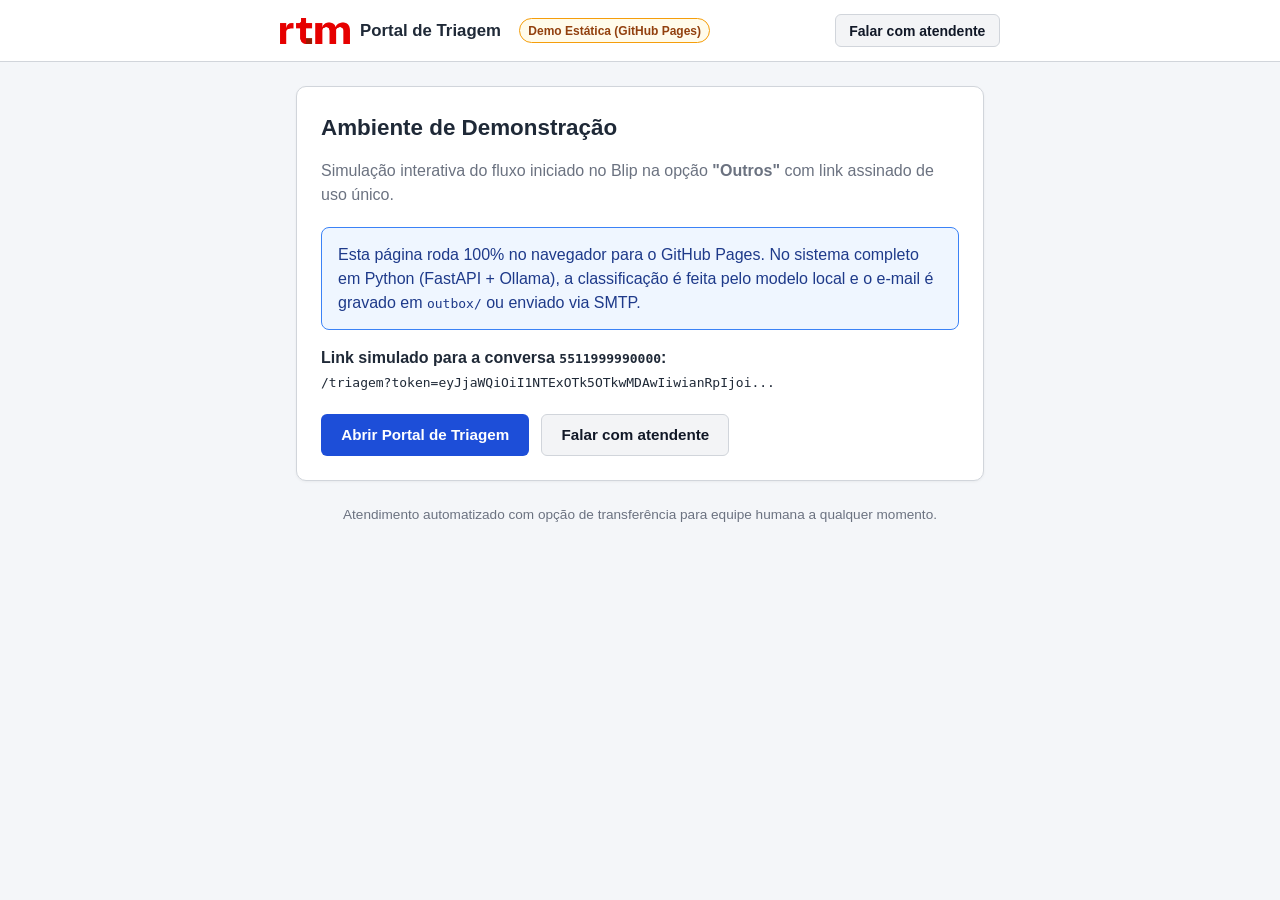
<file: docs/index.html>
<!DOCTYPE html>
<html lang="pt-BR">
<head>
  <meta charset="UTF-8">
  <meta name="viewport" content="width=device-width, initial-scale=1.0">
  <title>Portal de Triagem RTM — Demonstração Interativa</title>
  <link rel="stylesheet" href="styles.css">
  <style>
    .demo-pills {
      display: flex;
      gap: 0.5rem;
      flex-wrap: wrap;
      margin-bottom: 1rem;
    }
    .btn-pill {
      background: var(--secondary);
      color: var(--secondary-text);
      border: 1px solid var(--border);
      border-radius: 999px;
      padding: 0.35rem 0.8rem;
      font-size: 0.82rem;
      font-weight: 600;
      cursor: pointer;
    }
    .btn-pill:hover {
      background: #e5e7eb;
    }
    .eml-preview {
      background: #111827;
      color: #f9fafb;
      padding: 1rem;
      border-radius: 8px;
      font-family: ui-monospace, SFMono-Regular, Menlo, Consolas, monospace;
      font-size: 0.82rem;
      white-space: pre-wrap;
      overflow-x: auto;
      margin-top: 0.75rem;
    }
    .hidden {
      display: none;
    }
  </style>
</head>
<body>
  <header class="topbar">
    <div class="topbar-inner">
      <div class="brand">
        <img class="brand-logo" src="rtm-logo.png" alt="RTM">
        <span>Portal de Triagem</span>
        <span class="badge-demo">Demo Estática (GitHub Pages)</span>
      </div>
      <button type="button" class="btn btn-secondary btn-sm" onclick="irParaAtendente()">
        Falar com atendente
      </button>
    </div>
  </header>

  <main class="container">
    <!-- TELA 1: INÍCIO / LINK DO BLIP -->
    <section id="screen-launcher" class="card">
      <h1>Ambiente de Demonstração</h1>
      <p class="subtitle">
        Simulação interativa do fluxo iniciado no Blip na opção <strong>"Outros"</strong> com link assinado de uso único.
      </p>

      <div class="alert alert-info">
        Esta página roda 100% no navegador para o GitHub Pages. No sistema completo em Python (FastAPI + Ollama), a classificação é feita pelo modelo local e o e-mail é gravado em <code>outbox/</code> ou enviado via SMTP.
      </div>

      <p>
        <strong>Link simulado para a conversa <code>5511999990000</code>:</strong><br>
        <code id="demo-token-preview">/triagem?token=eyJjaWQiOiI1NTExOTk5OTkwMDAwIiwianRpIjoi...</code>
      </p>

      <div class="actions">
        <button type="button" class="btn btn-primary" onclick="abrirFormulario()">
          Abrir Portal de Triagem
        </button>
        <button type="button" class="btn btn-secondary" onclick="irParaAtendente()">
          Falar com atendente
        </button>
      </div>
    </section>

    <!-- TELA 2: FORMULÁRIO -->
    <section id="screen-form" class="card hidden">
      <h1>Conte como podemos ajudar</h1>
      <p class="subtitle">Preencha seus dados para direcionarmos sua solicitação para a equipe correta.</p>

      <div class="demo-pills">
        <button type="button" class="btn-pill" onclick="preencherExemplo('boleto')">Exemplo: Boleto</button>
        <button type="button" class="btn-pill" onclick="preencherExemplo('suporte')">Exemplo: Suporte urgente</button>
        <button type="button" class="btn-pill" onclick="preencherExemplo('reclamacao')">Exemplo: Reclamação</button>
        <button type="button" class="btn-pill" onclick="preencherExemplo('vago')">Exemplo: Pedido vago (Revisar)</button>
      </div>

      <form id="triagem-form" novalidate onsubmit="enviarFormulario(event)">
        <div class="form-group">
          <label for="nome_completo">Nome completo</label>
          <input id="nome_completo" type="text" maxlength="120" placeholder="Ex.: Maria Silva Oliveira">
          <div id="err-nome" class="field-error"></div>
        </div>

        <div class="form-group">
          <label for="cnpj">CNPJ</label>
          <input id="cnpj" type="text" maxlength="18" placeholder="00.000.000/0000-00">
          <div id="err-cnpj" class="field-error"></div>
        </div>

        <div class="form-group">
          <label for="email">E-mail</label>
          <input id="email" type="email" maxlength="160" placeholder="nome@empresa.com.br">
          <div id="err-email" class="field-error"></div>
        </div>

        <div class="form-group">
          <label for="descricao">Descrição do pedido</label>
          <textarea id="descricao" rows="5" maxlength="2000" placeholder="Explique sua solicitação com detalhes"></textarea>
          <div id="err-descricao" class="field-error"></div>
        </div>

        <div class="actions">
          <button type="submit" class="btn btn-primary">Continuar</button>
          <button type="button" class="btn btn-secondary" onclick="irParaAtendente()">Falar com atendente</button>
        </div>
      </form>
    </section>

    <!-- TELA 3: CONFIRMAÇÃO -->
    <section id="screen-confirm" class="card hidden">
      <h1>Confirme sua solicitação</h1>
      <p class="subtitle">Revise a classificação e o resumo antes de enviar para a equipe.</p>

      <div id="confirm-aviso" class="alert alert-warning hidden">
        <strong>Aviso:</strong> Não foi possível classificar automaticamente com segurança. O chamado seguirá marcado para revisão humana.
      </div>

      <div id="confirm-sugestao" class="alert alert-info hidden">
        <strong>Sugestão:</strong> Pela natureza ou urgência do seu pedido, recomendamos falar diretamente com um atendente humano.
      </div>

      <div class="summary-box">
        <p><strong>Categoria identificada:</strong> <span id="conf-categoria"></span></p>
        <p><strong>Prioridade estimada:</strong> <span id="conf-prioridade"></span></p>
        <p><strong>Resumo:</strong> <span id="conf-resumo"></span></p>
        <hr>
        <p><strong>Nome:</strong> <span id="conf-nome"></span></p>
        <p><strong>CNPJ:</strong> <span id="conf-cnpj"></span></p>
        <p><strong>E-mail:</strong> <span id="conf-email"></span></p>
      </div>

      <div class="actions">
        <button type="button" class="btn btn-primary" onclick="confirmarEnvio()">Enviar para a equipe</button>
        <button type="button" class="btn btn-secondary" onclick="voltarFormulario()">Editar dados</button>
        <button type="button" class="btn btn-secondary" onclick="irParaAtendente()">Falar com atendente</button>
      </div>
    </section>

    <!-- TELA 4: SUCESSO -->
    <section id="screen-success" class="card hidden">
      <h1>Solicitação enviada com sucesso</h1>
      <p class="subtitle">Sua demanda foi encaminhada para nossa equipe de atendimento.</p>

      <div class="alert alert-success">
        <p><strong>Código da solicitação:</strong></p>
        <div id="suc-codigo" class="code-highlight"></div>
        <p>Categoria: <strong id="suc-categoria"></strong></p>
      </div>

      <div class="alert alert-info">
        <strong>Status SysAid:</strong> Modo demonstração: protocolo fictício <code id="suc-sysaid"></code> simulado. Em produção, o protocolo será gerado pelo SysAid após leitura do e-mail.
      </div>

      <details>
        <summary style="cursor: pointer; font-weight: 600;">Visualizar e-mail gerado para atendimento@</summary>
        <pre id="suc-eml" class="eml-preview"></pre>
      </details>

      <div class="actions">
        <button type="button" class="btn btn-primary" onclick="novaDemonstracao()">Nova simulação</button>
        <button type="button" class="btn btn-secondary" onclick="irParaAtendente()">Falar com atendente</button>
      </div>
    </section>

    <!-- TELA 5: HANDOFF HUMANO -->
    <section id="screen-handoff" class="card hidden">
      <h1>Transferindo para atendente humano</h1>
      <div class="alert alert-info">
        Em produção, este botão redireciona imediatamente para a URL configurada em <code>HUMAN_HANDOFF_URL</code> (fila humana do Blip).
      </div>
      <div class="actions">
        <button type="button" class="btn btn-primary" onclick="voltarAoInicio()">Voltar para a demonstração</button>
      </div>
    </section>

    <footer class="footer">
      Atendimento automatizado com opção de transferência para equipe humana a qualquer momento.
    </footer>
  </main>

  <script>
    let estadoAtual = null;

    function mostrarTela(id) {
      ["screen-launcher", "screen-form", "screen-confirm", "screen-success", "screen-handoff"]
        .forEach(s => document.getElementById(s).classList.add("hidden"));
      document.getElementById(id).classList.remove("hidden");
    }

    function abrirFormulario() {
      mostrarTela("screen-form");
    }

    function voltarFormulario() {
      mostrarTela("screen-form");
    }

    function voltarAoInicio() {
      mostrarTela("screen-launcher");
    }

    function irParaAtendente() {
      mostrarTela("screen-handoff");
    }

    function novaDemonstracao() {
      document.getElementById("triagem-form").reset();
      limparErros();
      mostrarTela("screen-launcher");
    }

    function limparCNPJ(valor) {
      return (valor || "").replace(/\D/g, "");
    }

    function formatarCNPJ(valor) {
      const d = limparCNPJ(valor);
      if (d.length !== 14) return valor;
      return `${d.slice(0,2)}.${d.slice(2,5)}.${d.slice(5,8)}/${d.slice(8,12)}-${d.slice(12)}`;
    }

    function validarCNPJ(cnpj) {
      const d = limparCNPJ(cnpj);
      if (d.length !== 14) return false;
      if (/^(\d)\1{13}$/.test(d)) return false;

      const calc = (base, pesos) => {
        let soma = 0;
        for (let i = 0; i < pesos.length; i++) soma += Number(base[i]) * pesos[i];
        const resto = soma % 11;
        return resto < 2 ? 0 : 11 - resto;
      };

      const dv1 = calc(d.slice(0, 12), [5, 4, 3, 2, 9, 8, 7, 6, 5, 4, 3, 2]);
      const dv2 = calc(d.slice(0, 12) + dv1, [6, 5, 4, 3, 2, 9, 8, 7, 6, 5, 4, 3, 2]);
      return d.slice(12) === `${dv1}${dv2}`;
    }

    function preencherExemplo(tipo) {
      limparErros();
      const exemplos = {
        boleto: {
          nome: "Ana Silva",
          cnpj: "11.222.333/0001-81",
          email: "ana.silva@exemplo.com.br",
          descricao: "Preciso da segunda via do boleto da mensalidade que vence amanhã."
        },
        suporte: {
          nome: "Pedro Oliveira",
          cnpj: "11.444.777/0001-61",
          email: "pedro@exemplo.com.br",
          descricao: "Urgente! Nosso sistema está totalmente fora do ar desde as 8h e a operação parou."
        },
        reclamacao: {
          nome: "Leandro Costa",
          cnpj: "12.345.678/0001-95",
          email: "leandro@exemplo.com.br",
          descricao: "Quero registrar uma reclamação formal pelo péssimo atendimento recebido ontem e cobrança duplicada."
        },
        vago: {
          nome: "Bianca Santos",
          cnpj: "11.222.333/0001-81",
          email: "bianca@exemplo.com.br",
          descricao: "Oi, preciso de ajuda com uma coisa aqui."
        }
      };
      const ex = exemplos[tipo];
      document.getElementById("nome_completo").value = ex.nome;
      document.getElementById("cnpj").value = ex.cnpj;
      document.getElementById("email").value = ex.email;
      document.getElementById("descricao").value = ex.descricao;
    }

    function limparErros() {
      ["err-nome", "err-cnpj", "err-email", "err-descricao"].forEach(id => {
        document.getElementById(id).textContent = "";
      });
    }

    function classificarSimulado(descricao) {
      const txt = descricao.toLowerCase();
      if (txt.includes("reclama") || txt.includes("procon") || txt.includes("absurdo")) {
        return {
          categoria: "Reclamação",
          prioridade: "alta",
          resumo: "Cliente registra reclamação formal e solicita resolução prioritária.",
          automatica: true,
          sugerirAtendente: true
        };
      }
      if (txt.includes("fora do ar") || txt.includes("erro") || txt.includes("sistema") || txt.includes("login")) {
        const alta = txt.includes("urgente") || txt.includes("parou") || txt.includes("fora do ar");
        return {
          categoria: "Suporte",
          prioridade: alta ? "alta" : "média",
          resumo: "Cliente relata indisponibilidade ou falha técnica no sistema.",
          automatica: true,
          sugerirAtendente: alta
        };
      }
      if (txt.includes("boleto")) {
        return {
          categoria: "Boleto",
          prioridade: "média",
          resumo: "Cliente solicita segunda via ou atualização de boleto para pagamento.",
          automatica: true,
          sugerirAtendente: false
        };
      }
      if (txt.includes("nota fiscal") || txt.includes("nf-e") || txt.includes("danfe")) {
        return {
          categoria: "Nota fiscal",
          prioridade: "média",
          resumo: "Cliente solicita emissão, envio ou correção de nota fiscal.",
          automatica: true,
          sugerirAtendente: false
        };
      }
      if (txt.includes("contrato") || txt.includes("rescis") || txt.includes("aditivo")) {
        return {
          categoria: "Contrato",
          prioridade: "média",
          resumo: "Cliente trata de cláusulas, aditivo ou rescisão contratual.",
          automatica: true,
          sugerirAtendente: true
        };
      }
      if (txt.length < 45 || txt.includes("uma coisa")) {
        return {
          categoria: "Revisar",
          prioridade: "média",
          resumo: descricao.slice(0, 180),
          automatica: false,
          sugerirAtendente: false
        };
      }
      return {
        categoria: "Outros",
        prioridade: "baixa",
        resumo: descricao.slice(0, 180),
        automatica: true,
        sugerirAtendente: false
      };
    }

    function enviarFormulario(event) {
      event.preventDefault();
      limparErros();

      const nome = document.getElementById("nome_completo").value.trim();
      const cnpj = document.getElementById("cnpj").value.trim();
      const email = document.getElementById("email").value.trim().toLowerCase();
      const descricao = document.getElementById("descricao").value.trim();

      let valido = true;
      if (nome.length < 3) {
        document.getElementById("err-nome").textContent = "Informe seu nome completo (mínimo de 3 caracteres).";
        valido = false;
      }
      if (!validarCNPJ(cnpj)) {
        document.getElementById("err-cnpj").textContent = "CNPJ inválido. Verifique os 14 dígitos informados.";
        valido = false;
      }
      if (!/^[^@\s]+@[^@\s]+\.[^@\s]+$/.test(email)) {
        document.getElementById("err-email").textContent = "Informe um endereço de e-mail válido.";
        valido = false;
      }
      if (descricao.length < 10) {
        document.getElementById("err-descricao").textContent = "Descreva seu pedido com pelo menos 10 caracteres.";
        valido = false;
      } else if (/(token\s*:|bearer\s+[a-z0-9._-]{8,}|senha\s*:)/i.test(descricao)) {
        document.getElementById("err-descricao").textContent = "Por segurança, remova tokens ou senhas da descrição antes de enviar.";
        valido = false;
      }

      if (!valido) return;

      const resultado = classificarSimulado(descricao);
      estadoAtual = { nome, cnpj: formatarCNPJ(cnpj), email, descricao, resultado };

      document.getElementById("conf-categoria").textContent = resultado.categoria;
      document.getElementById("conf-prioridade").textContent =
        resultado.prioridade.charAt(0).toUpperCase() + resultado.prioridade.slice(1);
      document.getElementById("conf-resumo").textContent = resultado.resumo;
      document.getElementById("conf-nome").textContent = nome;
      document.getElementById("conf-cnpj").textContent = estadoAtual.cnpj;
      document.getElementById("conf-email").textContent = email;

      document.getElementById("confirm-aviso").classList.toggle("hidden", resultado.automatica);
      document.getElementById("confirm-sugestao").classList.toggle("hidden", !resultado.sugerirAtendente);

      mostrarTela("screen-confirm");
    }

    function confirmarEnvio() {
      if (!estadoAtual) return;
      const agora = new Date();
      const ymd = agora.toISOString().slice(0, 10).replace(/-/g, "");
      const hex = Math.floor(1000 + Math.random() * 55535).toString(16).toUpperCase().padStart(4, "0").slice(0, 4);
      const codigo = `TRI-${ymd}-${hex}`;
      const sysaid = `SYS-DEMO-${hex}9A`;

      const { nome, cnpj, email, descricao, resultado } = estadoAtual;
      const eml = [
        `Subject: [${codigo}] Triagem (${resultado.categoria}) - CNPJ ${cnpj}`,
        `From: triagem@suaempresa.com.br`,
        `To: atendimento@suaempresa.com.br`,
        `Reply-To: ${email}`,
        ``,
        `Código da solicitação: ${codigo}`,
        `ID da conversa (Blip): 5511999990000`,
        `Categoria sugerida: ${resultado.categoria}`,
        `Prioridade sugerida: ${resultado.prioridade}`,
        `Classificação IA: ${resultado.automatica ? "Automática" : "Revisão manual necessária (fallback)"}`,
        ``,
        `--- Resumo ---`,
        resultado.resumo,
        ``,
        `--- Dados do Cliente ---`,
        `Nome completo: ${nome}`,
        `CNPJ: ${cnpj}`,
        `E-mail: ${email}`,
        ``,
        `--- Mensagem Original ---`,
        descricao
      ].join("\n");

      document.getElementById("suc-codigo").textContent = codigo;
      document.getElementById("suc-categoria").textContent = resultado.categoria;
      document.getElementById("suc-sysaid").textContent = sysaid;
      document.getElementById("suc-eml").textContent = eml;

      mostrarTela("screen-success");
    }
  </script>
</body>
</html>
</file>
<file: docs/styles.css>
:root {
  --bg: #f4f6f9;
  --surface: #ffffff;
  --text: #1f2937;
  --muted: #6b7280;
  --primary: #1d4ed8;
  --primary-hover: #1e40af;
  --secondary: #f3f4f6;
  --secondary-text: #111827;
  --border: #d1d5db;
  --danger: #b91c1c;
  --warning-bg: #fffbeb;
  --warning-border: #f59e0b;
  --warning-text: #92400e;
  --info-bg: #eff6ff;
  --info-border: #3b82f6;
  --info-text: #1e3a8a;
  --success-bg: #ecfdf5;
  --success-border: #10b981;
  --success-text: #065f46;
}

* {
  box-sizing: border-box;
}

body {
  margin: 0;
  font-family: -apple-system, BlinkMacSystemFont, "Segoe UI", Roboto, sans-serif;
  background-color: var(--bg);
  color: var(--text);
  line-height: 1.5;
}

.topbar {
  background-color: var(--surface);
  border-bottom: 1px solid var(--border);
  padding: 0.9rem 1.25rem;
}

.topbar-inner {
  max-width: 720px;
  margin: 0 auto;
  display: flex;
  justify-content: space-between;
  align-items: center;
  gap: 1rem;
  flex-wrap: wrap;
}

.brand {
  display: flex;
  align-items: center;
  gap: 0.65rem;
  font-weight: 700;
  font-size: 1.05rem;
  color: var(--text);
}

.brand-logo {
  height: 26px;
  width: auto;
  display: block;
}

.badge-demo {
  display: inline-block;
  margin-left: 0.5rem;
  padding: 0.15rem 0.5rem;
  font-size: 0.75rem;
  font-weight: 600;
  border-radius: 999px;
  background: var(--warning-bg);
  color: var(--warning-text);
  border: 1px solid var(--warning-border);
}

.container {
  max-width: 720px;
  margin: 1.5rem auto;
  padding: 0 1rem 2rem;
}

.card {
  background: var(--surface);
  border: 1px solid var(--border);
  border-radius: 10px;
  padding: 1.5rem;
  box-shadow: 0 1px 3px rgba(0, 0, 0, 0.05);
}

h1 {
  margin-top: 0;
  font-size: 1.4rem;
}

.subtitle {
  color: var(--muted);
  margin-top: -0.25rem;
  margin-bottom: 1.25rem;
}

.form-group {
  margin-bottom: 1rem;
}

label {
  display: block;
  font-weight: 600;
  margin-bottom: 0.35rem;
}

input[type="text"],
input[type="email"],
textarea {
  width: 100%;
  padding: 0.65rem 0.75rem;
  border: 1px solid var(--border);
  border-radius: 6px;
  font-size: 1rem;
  font-family: inherit;
}

input:focus,
textarea:focus {
  outline: 2px solid var(--primary);
  border-color: transparent;
}

.field-error {
  color: var(--danger);
  font-size: 0.875rem;
  margin-top: 0.25rem;
}

.alert {
  padding: 0.9rem 1rem;
  border-radius: 8px;
  margin-bottom: 1rem;
  border: 1px solid transparent;
}

.alert-warning {
  background: var(--warning-bg);
  border-color: var(--warning-border);
  color: var(--warning-text);
}

.alert-info {
  background: var(--info-bg);
  border-color: var(--info-border);
  color: var(--info-text);
}

.alert-success {
  background: var(--success-bg);
  border-color: var(--success-border);
  color: var(--success-text);
}

.summary-box {
  background: var(--secondary);
  border: 1px solid var(--border);
  border-radius: 8px;
  padding: 1rem;
  margin-bottom: 1.25rem;
}

.summary-box p {
  margin: 0.4rem 0;
}

.actions {
  display: flex;
  gap: 0.75rem;
  flex-wrap: wrap;
  margin-top: 1.25rem;
}

.btn {
  display: inline-block;
  padding: 0.7rem 1.2rem;
  border-radius: 6px;
  font-size: 0.95rem;
  font-weight: 600;
  text-decoration: none;
  cursor: pointer;
  border: 1px solid transparent;
  text-align: center;
}

.btn-primary {
  background: var(--primary);
  color: #ffffff;
}

.btn-primary:hover {
  background: var(--primary-hover);
}

.btn-secondary {
  background: var(--secondary);
  color: var(--secondary-text);
  border-color: var(--border);
}

.btn-secondary:hover {
  background: #e5e7eb;
}

.btn-sm {
  padding: 0.45rem 0.85rem;
  font-size: 0.875rem;
}

.code-highlight {
  font-family: ui-monospace, SFMono-Regular, Menlo, Consolas, monospace;
  font-size: 1.25rem;
  font-weight: 700;
  letter-spacing: 0.04em;
}

.footer {
  text-align: center;
  color: var(--muted);
  font-size: 0.85rem;
  margin-top: 1.5rem;
}

@media (max-width: 600px) {
  .card {
    padding: 1.1rem;
  }
  .btn {
    width: 100%;
  }
}
</file>
